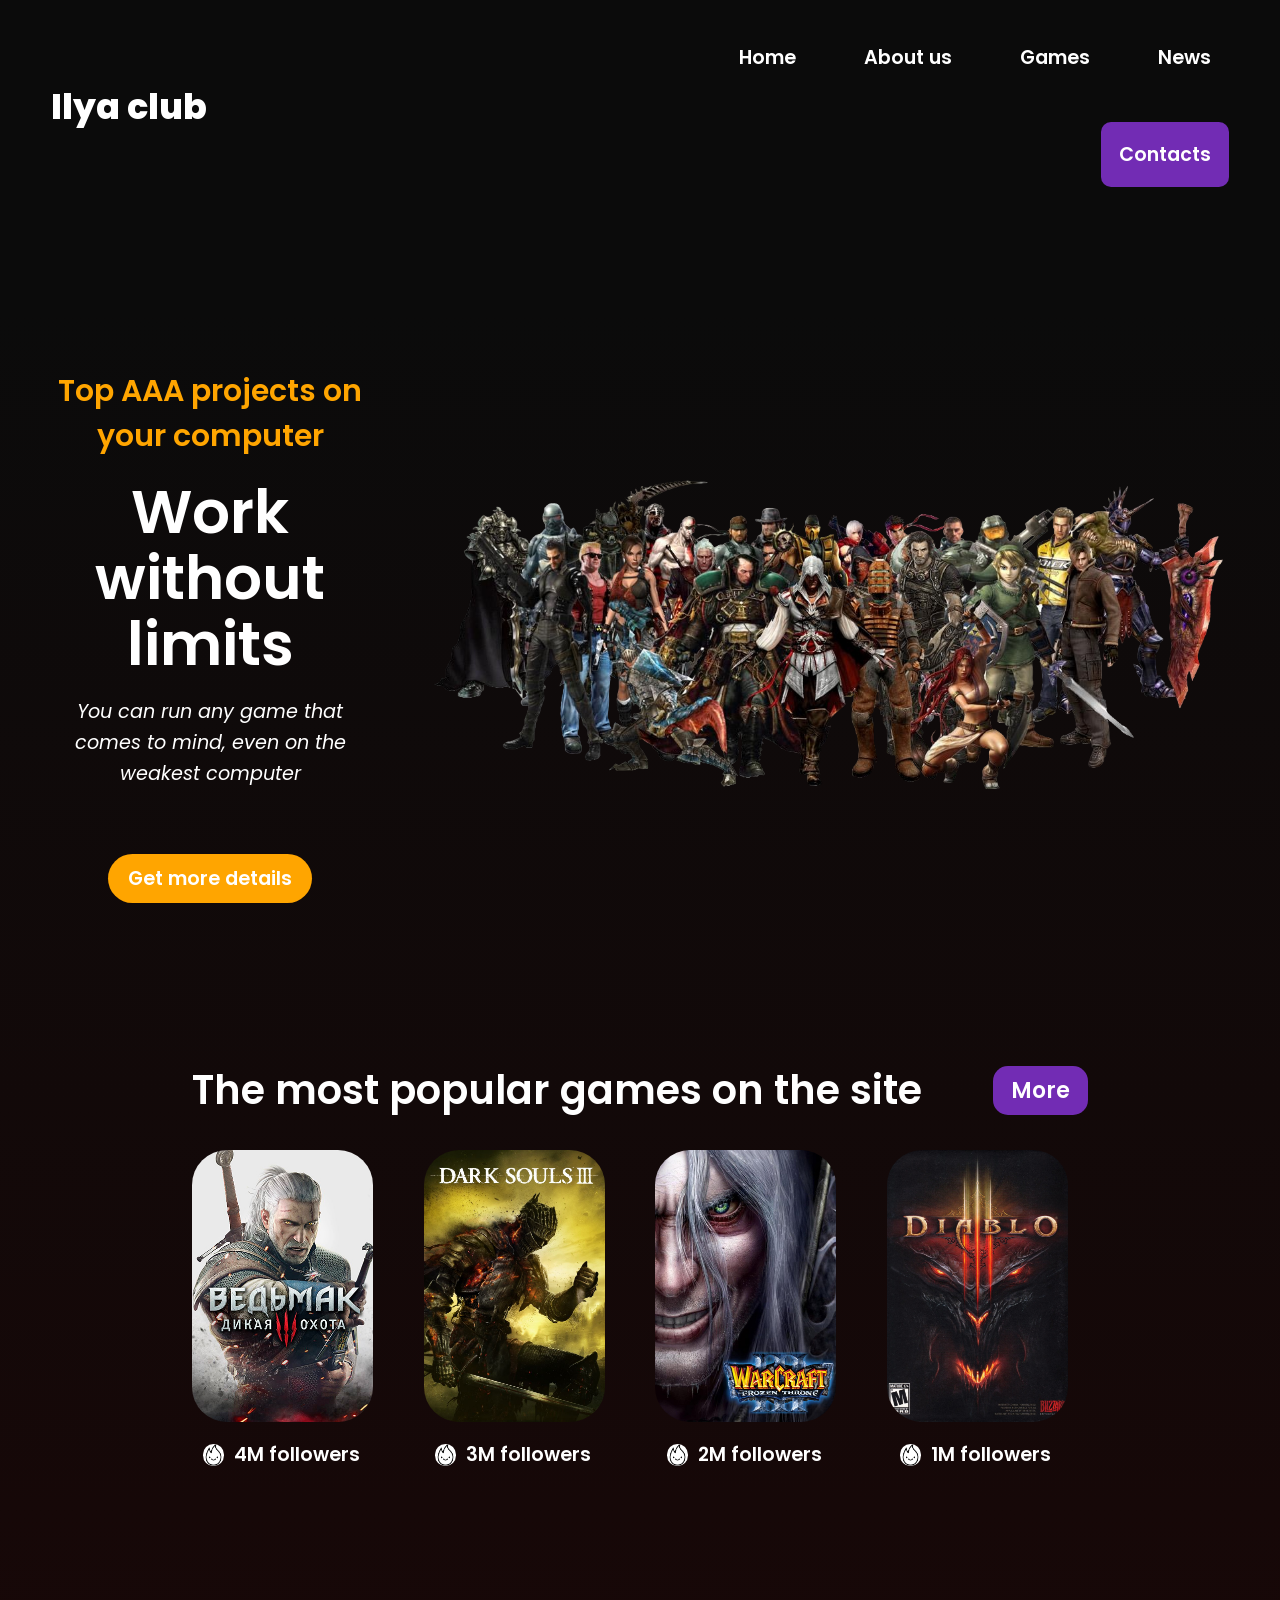
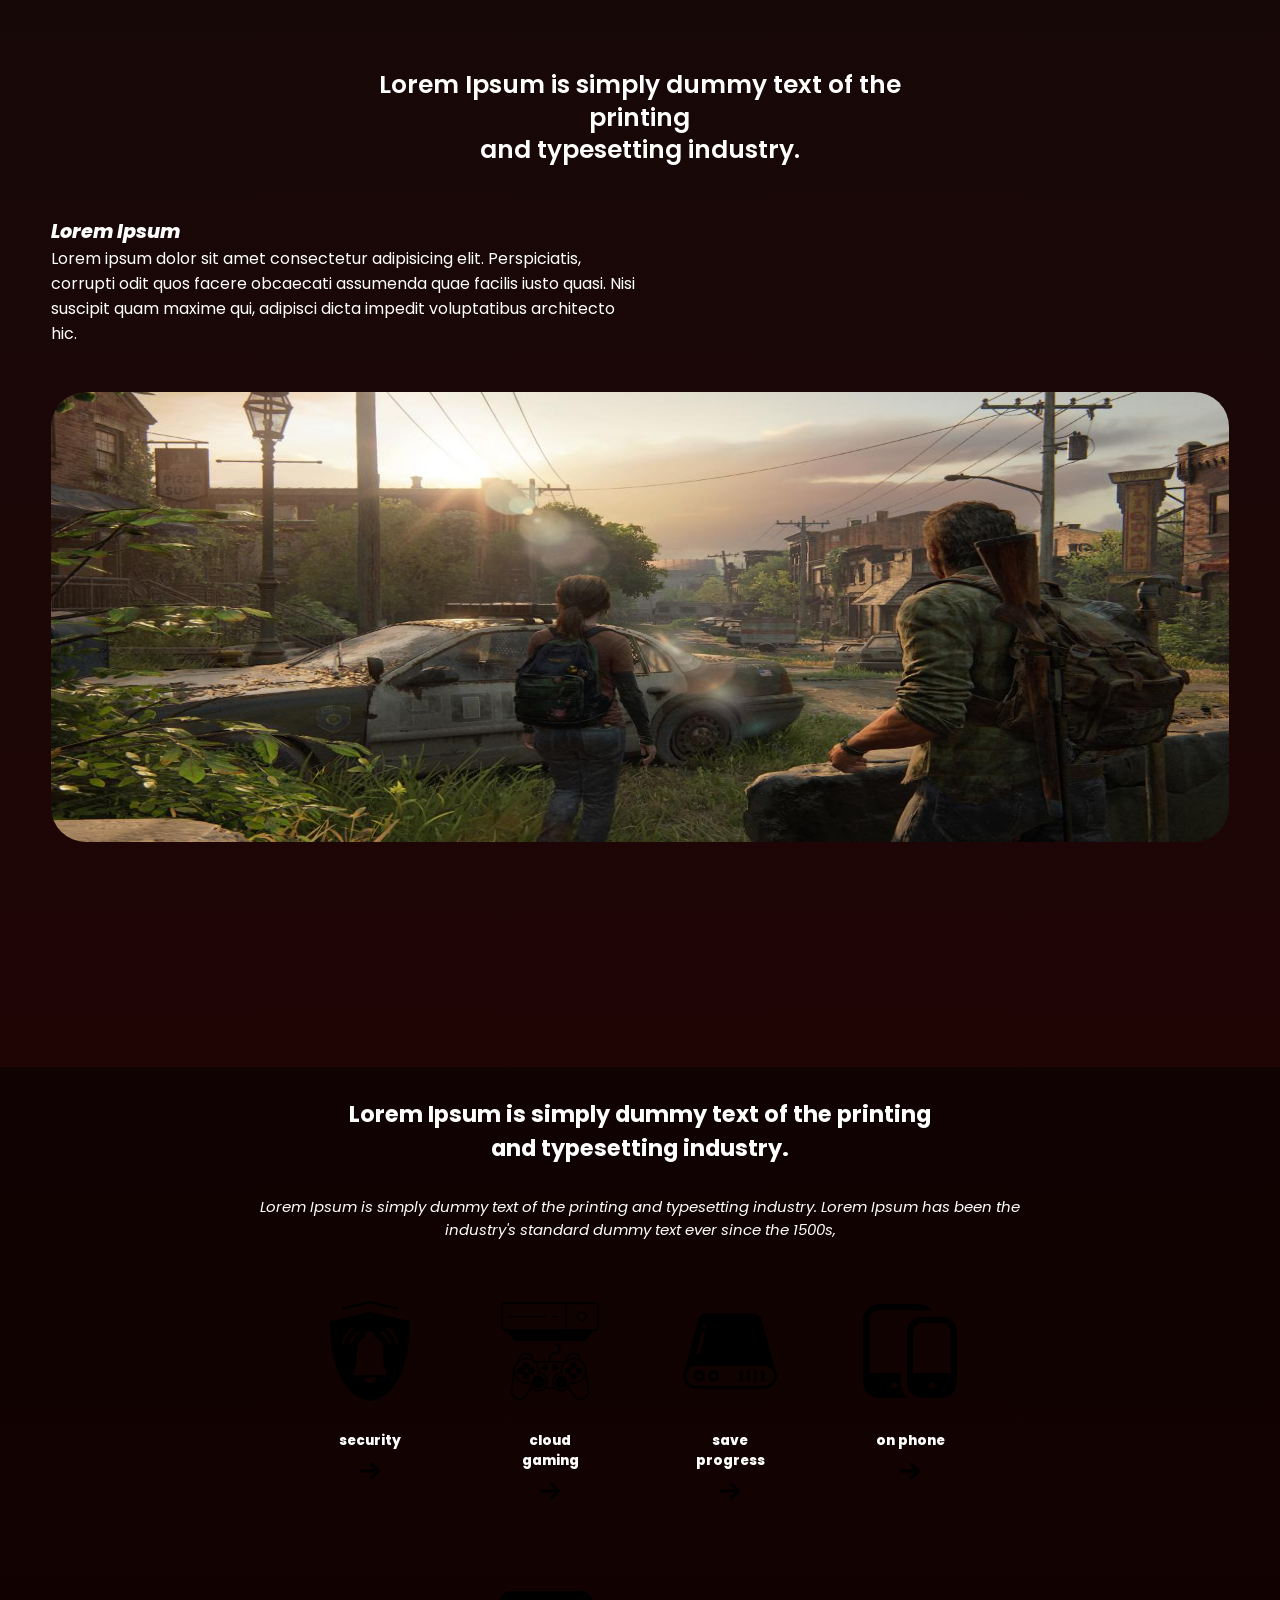
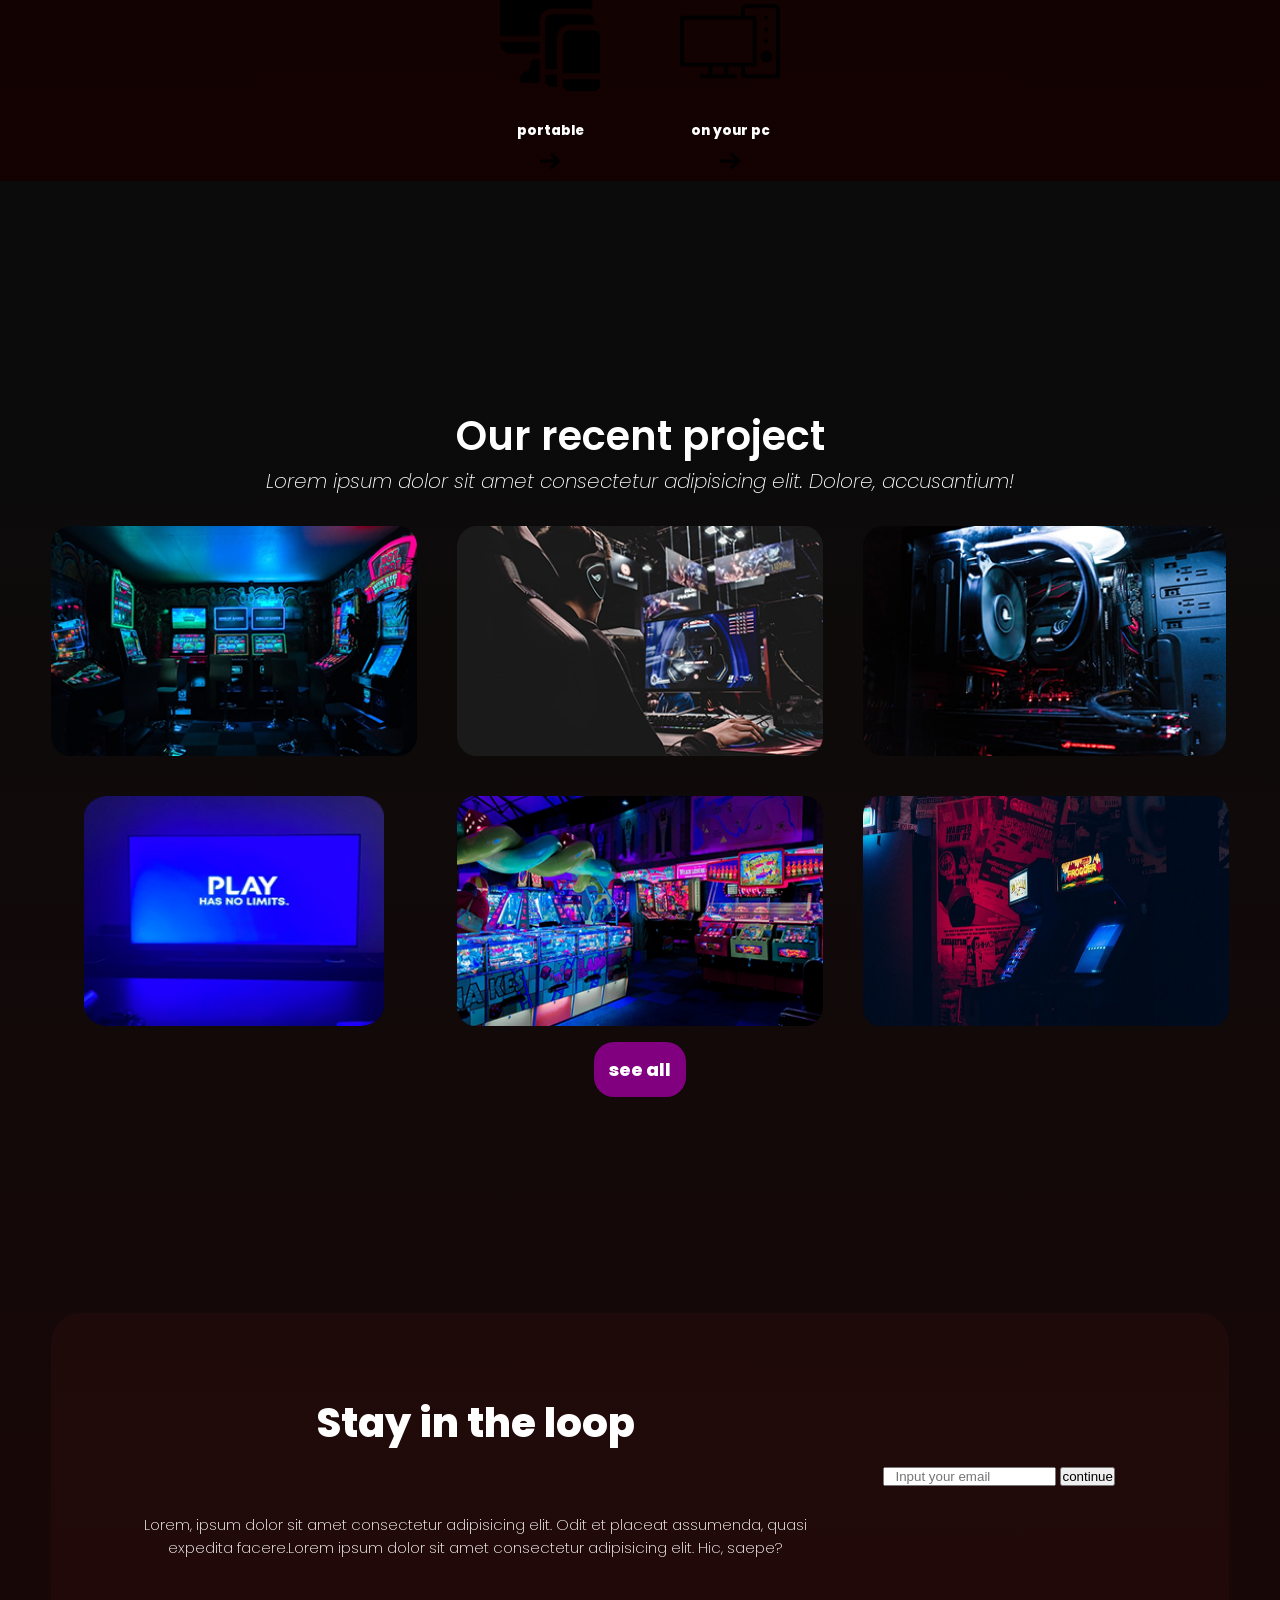
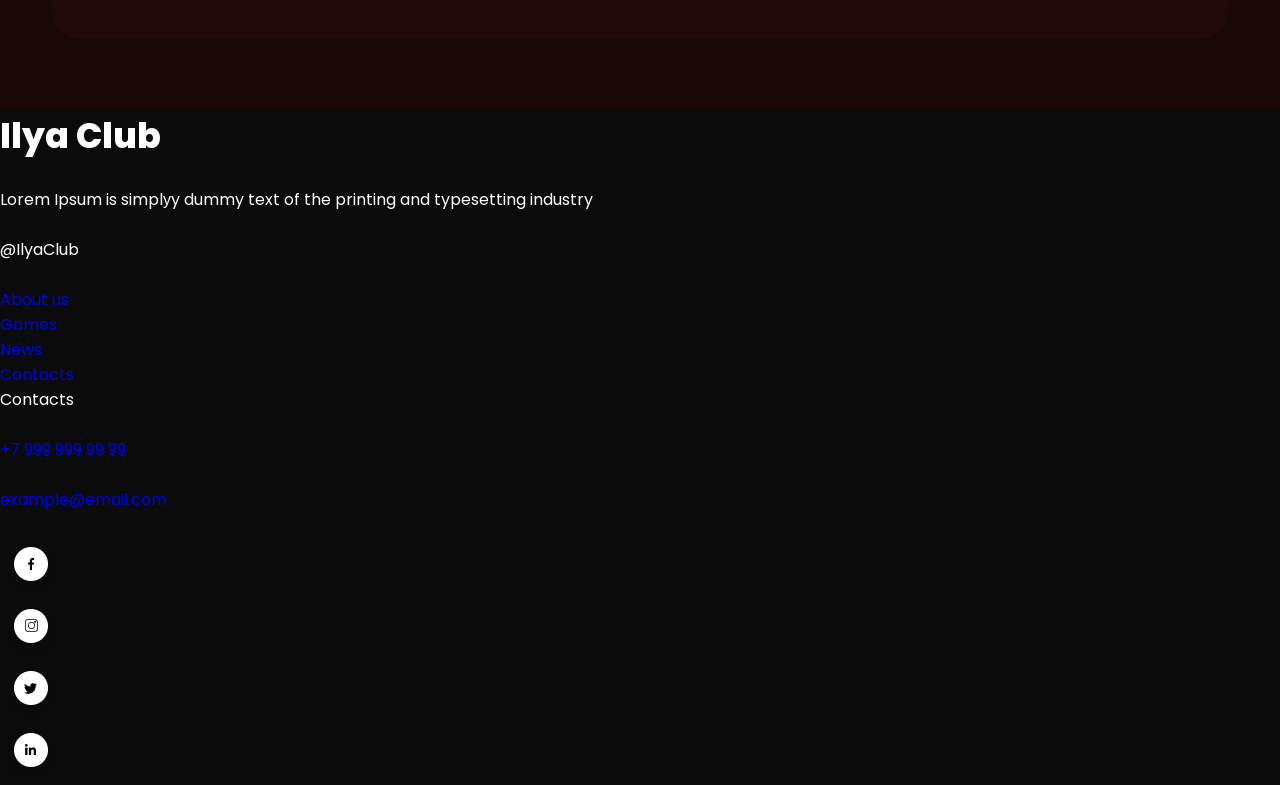
<file: index.html>
<!doctype html>
<html lang="en">
  <head>
    <meta charset="UTF-8" />
    <meta name="viewport" content="width=device-width,  user-scalable=no, initial-scale=1.0", maximum-scale="1.0", minimum-scale="1.0"/>
    <title>Game Website</title>
    <link rel="stylesheet" href="css/main.css" />
  </head>
  <body>
    
    <header class="container">
      <span class="logo">Ilya club</span>
      <nav class="menu">
        <a href="about.html" class="active">Home</a>
        <a href="about.html">About us</a>
        <a href="games.html">Games</a>
        <a href="news.html">News</a>
        <a href="contacts.html" class="menu-btn1">Contacts</a>
      </nav>
    </header>

    <main>
      <section id="gradient">
        <section class="hero">
          <div class="info1">
            <p class="info1-item1">Top AAA projects on your computer</p>
            <p class="info1-item2">Work without limits</p>
            <p class="info1-item3">
              You can run any game that comes to mind, even on the weakest
              computer
            </p>
            <a class="info1-btn1" href="details.html">Get more details</a>
          </div>
          <img
            src="img/game-character 1-no-bg-HD (carve.photos).png"
            class="game-gg"
            alt="Game character"
          />
        </section>

        <section class="popular-section">
          <div class="popular-heading">
            <span class="text">The most popular games on the site</span>
            <a class="popular-games-link" href="games.html">More</a>
          </div>
          <div class="popular-games">
            <div>
              <img
                src="img/The_Witcher_3-_Wild_Hunt_Cover.jpg"
                alt="The Witcher 3: Wild Hunt"
                class="popular-games-img"
              />
              <div class="popular-games-followers">
                <img
                  src="img/fire-element.png"
                  alt="fire"
                  class="followers-item"
                />
                <p class="followers-text">4M followers</p>
              </div>
            </div>
            <div>
              <img
                src="img/Dark_souls_3_cover_art.jpg"
                alt="Dark Souls 3"
                class="popular-games-img"
              />
              <div class="popular-games-followers">
                <img
                  src="img/fire-element.png"
                  alt="fire"
                  class="followers-item"
                />
                <p class="followers-text">3M followers</p>
              </div>
            </div>
            <div>
              <img
                src="img/Warcraft_III_The_Frozen_Throne_Cover.jpg"
                alt="Warcraft III: The Frozen Throne"
                class="popular-games-img"
              />
              <div class="popular-games-followers">
                <img
                  src="img/fire-element.png"
                  alt="fire"
                  class="followers-item"
                />
                <p class="followers-text">2M followers</p>
              </div>
            </div>
            <div>
              <img
                src="img/Diablo_III_cover_720x1080.png"
                alt="Diablo III"
                class="popular-games-img"
              />
              <div class="popular-games-followers">
                <img
                  src="img/fire-element.png"
                  alt="fire"
                  class="followers-item"
                />
                <p class="followers-text">1M followers</p>
              </div>
            </div>
          </div>
        </section>
        <section class="before-popular">
          <p class="before-popular-text1">
            Lorem Ipsum is simply dummy text of the printing<br />
            and typesetting industry.
          </p>
          <div class="before-popular-list">
            <p class="before-popular-text2">Lorem Ipsum</p>
            <p class="before-popular-text3">
              Lorem ipsum dolor sit amet consectetur adipisicing elit.
              Perspiciatis, corrupti odit quos facere obcaecati assumenda quae
              facilis iusto quasi. Nisi suscipit quam maxime qui, adipisci dicta
              impedit voluptatibus architecto hic.
            </p>
            <img
              src="img/lustofus.jpg"
              alt="The Last of Us"
              class="before-popular-img"
            />
          </div>
        </section>
        <section class="razdels">
          <div class="razdels-div-link">
            <p class="razdels-div-text1">
              Lorem Ipsum is simply dummy text of the printing<br />and
              typesetting industry.
            </p>
            <p class="razdels-div-text2">
              Lorem Ipsum is simply dummy text of the printing and typesetting
              industry. Lorem Ipsum has been the<br />industry's standard dummy
              text ever since the 1500s,
            </p>
          </div>

          <div class="knopcy-list">
            <div class="knopca-in-list">
              <img src="img/signalization.png" class="knopcy-i" />
              <p class="knopcy-p">security</p>
              <img src="img/irow.png" class="irow" />
            </div>
            <div class="knopca-in-list">
              <img src="img/ps.png" class="knopcy-i" />
              <p class="knopcy-p">cloud gaming</p>
              <img src="img/irow.png" class="irow" />
            </div>
            <div class="knopca-in-list">
              <img src="img/hdd.png" class="knopcy-i" />
              <p class="knopcy-p">save progress</p>
              <img src="img/irow.png" class="irow" />
            </div>
            <div class="knopca-in-list">
              <img src="img/planshetphone.png" class="knopcy-i" />
              <p class="knopcy-p">on phone</p>
              <img src="img/irow.png" class="irow" />
            </div class="knopca-in-list">
            <div class="knopca-in-list">
              <img src="img/pkphone.png" class="knopcy-i" />
              <p class="knopcy-p">portable</p>
              <img src="img/irow.png" class="irow" />
            </div>
            <div class="knopca-in-list">
              <img src="img/pk.png" class="knopcy-i" />
              <p class="knopcy-p">on your pc</p>
              <img src="img/irow.png" class="irow" />
            </div>
          </div>
        </section>
      </section>
      <section class="gradient2">
        <section class="our-project-section">
          <div>
            <div class="o-p-s-list">
              <p class="o-p-s-l-text1">Our recent project</p>
              <p class="o-p-s-l-text2">
                Lorem ipsum dolor sit amet consectetur adipisicing elit. Dolore,
                accusantium!
              </p>
            </div>
            <div class="img-our-project-section">
              <img src="img/Rectangle 15.png" />
              <img src="img/Rectangle 16.png" />
              <img src="img/Rectangle 17.png" />
              <img src="img/Rectangle 19.png" />
              <img src="img/Rectangle 18.png" />
              <img src="img/Rectangle 20.png" />
          </div>
          <a class="btn-in-ops">see all</a>
          <div class="email-contact">
            <div>
              <p class="text-in-email">Stay in the loop</p>
              <p class="text-in-email2">
                Lorem, ipsum dolor sit amet consectetur adipisicing elit. Odit
                et placeat assumenda, quasi expedita facere.Lorem ipsum dolor
                sit amet consectetur adipisicing elit. Hic, saepe?
              </p>
            </div>
            <form class="input-email">
              <input type="email" placeholder="Input your email" />
              <button href="#">continue</button>
            </form>
          </div>
        </section>
      </section>
    </main>
    <footer>
      <div class="footer-div">
        <p class="logo">Ilya Club</p>
        <br />
        <p>
          Lorem Ipsum is simplуy dummy text of the printing and typesetting
          industry
        </p>
        <br />
        <p>@IlyaClub</p>
        <br />
      </div>
      <div class="footer-div">
        <a href="about.html" class="footer-link-text">About us</a><br />
        <a href="games.html" class="footer-link">Games</a><br />
        <a href="news.html" class="footer-link">News</a><br />
        <a href="contacts.html" class="footer-link">Contacts</a><br />
      </div>
      <div class="footer-div">
        <p class="footer-text-c">Contacts</p>
        <br />
        <a href="tel:+79999999999"><p class="number">+7 999 999 99 99</p></a
        ><br />
        <a href="mailto:example@email.com"
          ><p class="email">example@email.com</p></a
        ><br />
      </div>
      <div class="footer-div">
        <a href="#"
          ><img
            src="img/Group 5.png"
            alt="social media icons"
            class="footer-social-media"
        /></a>
        <a href="#"
          ><img
            src="img/Group 11.png"
            alt="social media icons"
            class="footer-social-media"
        /></a>
        <a href="#"
          ><img
            src="img/Group 10.png"
            alt="social media icons"
            class="footer-social-media"
        /></a>
        <a href="#"
          ><img
            src="img/Group 9.png"
            alt="social media icons"
            class="footer-social-media"
        /></a>
      </div>
    </footer>
  </body>
</html>
</file>
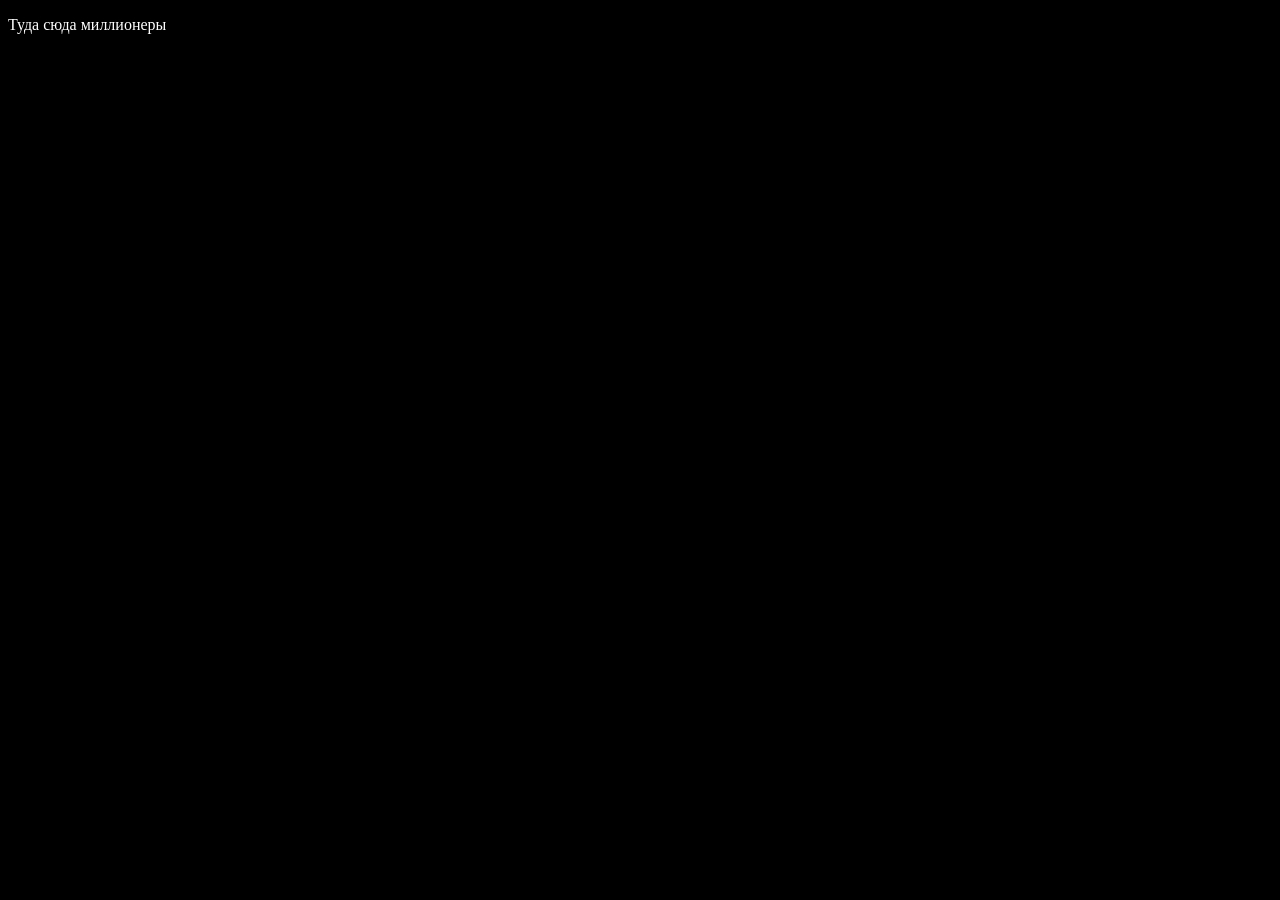
<file: about.html>
<!DOCTYPE html>
<html lang="en">
<head>
    <meta charset="UTF-8">
    <meta name="viewport" content="width=device-width, initial-scale=1.0">
    <title>About us</title>
</head>
<body>
    <style>
        body {
            color: white;
            background-color: black;
        }
    </style>
    <p>Туда сюда миллионеры</p>
</body>
</html>
</file>
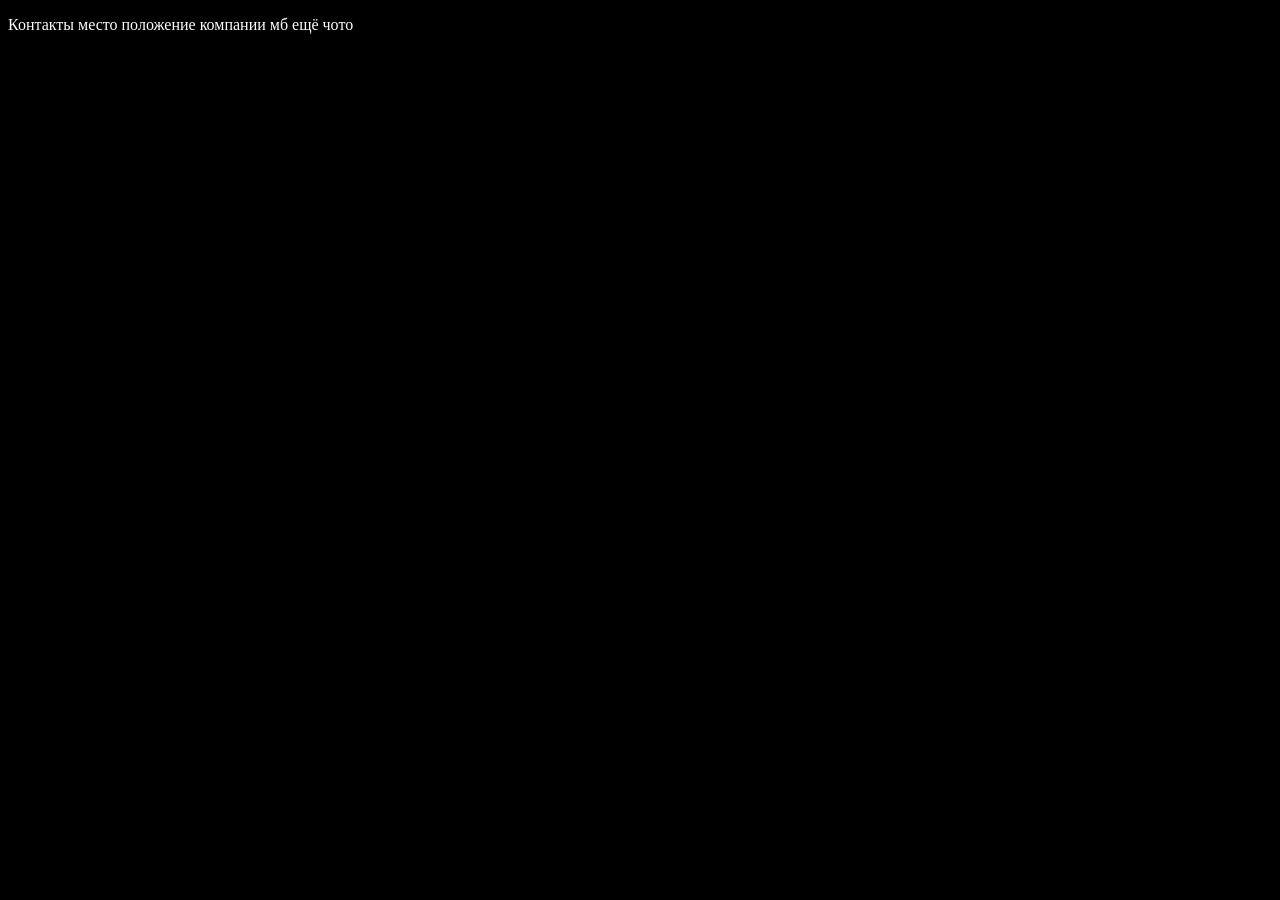
<file: contacts.html>
<!DOCTYPE html>
<html lang="en">
<head>
    <meta charset="UTF-8">
    <meta name="viewport" content="width=device-width, initial-scale=1.0">
    <title>Contacts</title>
</head>
<body>
    <style>
        body {
            color: white;
            background-color: black;
        }
    </style>
    <p>Контакты место положение компании мб ещё чото</p>
</body>
</html>
</file>
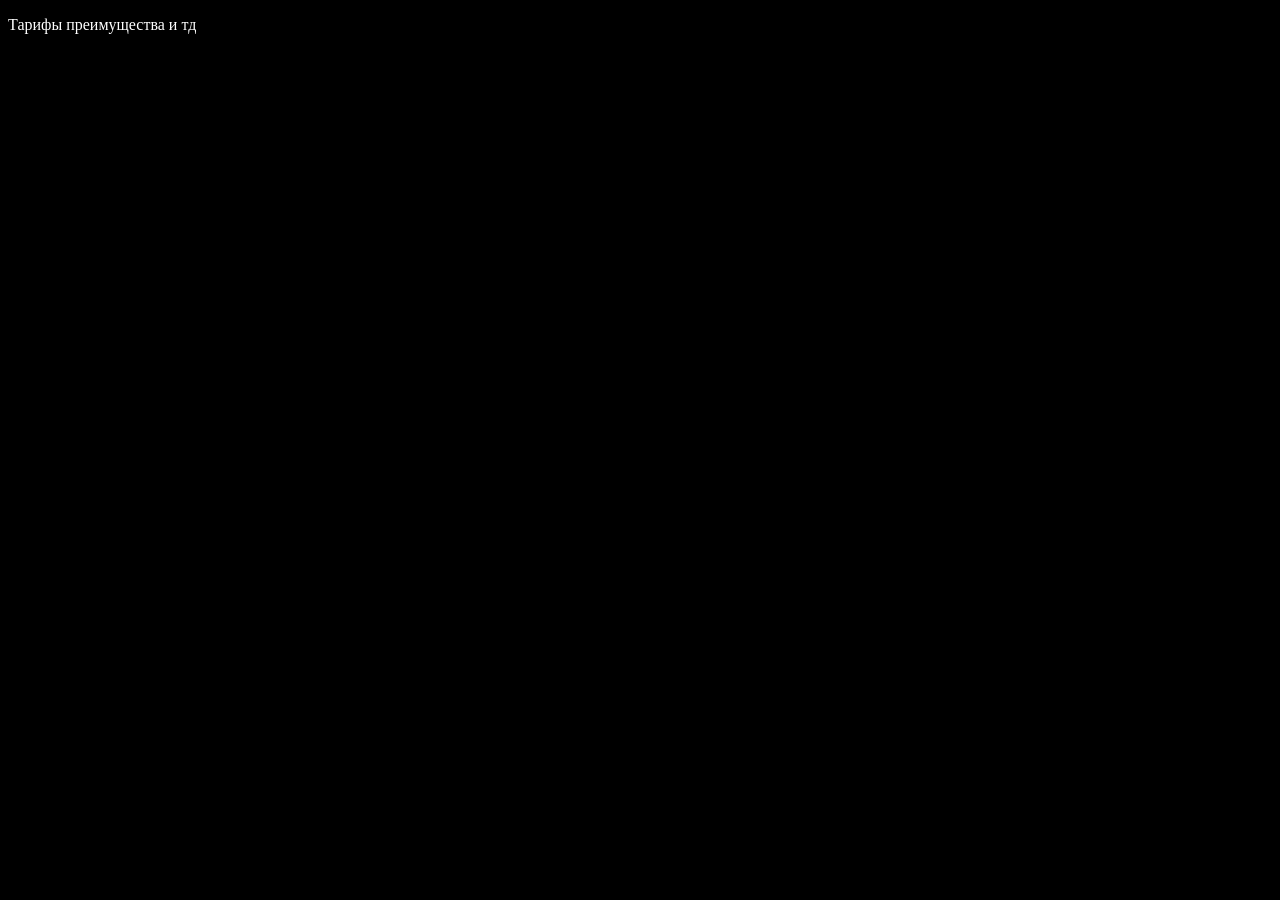
<file: details.html>
<!DOCTYPE html>
<html lang="en">
<head>
    <meta charset="UTF-8">
    <meta name="viewport" content="width=device-width, initial-scale=1.0">
    <title>Details</title>
</head>
<body>
    <style>
        body {
            color: white;
            background-color: black;
        }
    </style>
    <p>Тарифы преимущества и тд</p>
</body>
</html>
</file>
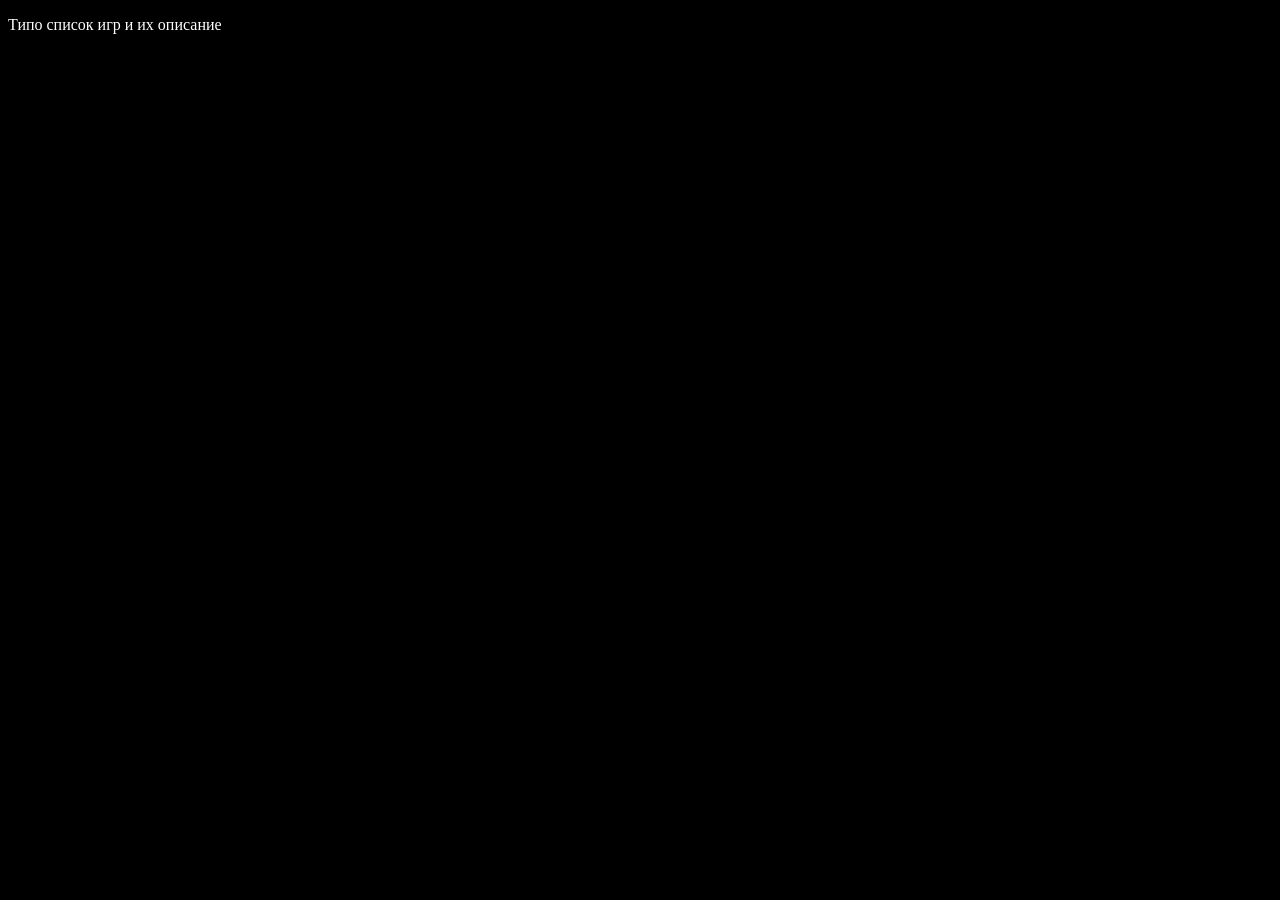
<file: games.html>
<!DOCTYPE html>
<html lang="en">
<head>
    <meta charset="UTF-8">
    <meta name="viewport" content="width=device-width, initial-scale=1.0">
    <title>Games</title>
</head>
<body>
    <style>
        body {
            color: white;
            background-color: black;
        }
    </style>
    <p>Типо список игр и их описание</p>
</body>
</html>
</file>
<file: css/main.css>
@import url('https://fonts.googleapis.com/css2?family=Poppins:wght@400;500;600;700;800&display=swap');

* { box-sizing: border-box; margin: 0; padding: 0; }

html { scroll-behavior: smooth; }

body {
    min-height: 100vh;
    font-family: 'Poppins', sans-serif;
    font-weight: 400;
    background: #0b0b0b;
    color: #fff;
    overflow-x: hidden;
}


a { text-decoration: none; }
img { max-width: 100%; height: auto; display: block; }


.container {
    width: min(2000px, 92%);
    margin: 0 auto;
    padding: 25px 0;
    display: grid;
    grid-template-columns: repeat(2, minmax(0, 1fr));
    justify-content: space-between;
    align-items: center;
    gap: 30px;
}

.logo {
    flex: 0 0 auto;
    color: #fff;
    font-size: clamp(30px, 3vw, 35px);
    font-weight: 800;
    white-space: nowrap;
}

.menu {
    display: flex;
    flex-wrap: wrap;
    justify-content: flex-end;
    align-items: center;
    gap: clamp(12px, 2.5vw, 50px);
    
}

.menu a {
    display: block;
    padding: 2vh 2vh;
    font-size: clamp(15px, 1.5vw, 20px);
    font-weight: 600;
    color: #fff;
}

.menu a:hover { color: orange; }

.menu-btn1 {
    color: white;
    padding: 2vh 2vh;
    font-size: clamp(2px, 5vh, 20px);
    font-weight: 600;
    background: rgb(114, 44, 180);
    border-radius: 10px;
    border: black;
}

.menu-btn1:hover {
    transform: translateY(-5px);
    opacity: .9;
    background: grey;
    cursor: pointer;
}

#gradient {
    background: linear-gradient(
        to bottom,
        #0b0b0b 0%,
        rgba(51, 0, 0, 0.7) 100%
    );
}

.hero {
    width: min(1650px, 92%);
    min-height: clamp(520px, 72vh, 760px);
    margin: 100px auto;
    display: grid;
    grid-template-columns: minmax(0, 1fr) minmax(50%, 2.5fr);
    align-items: center;
    gap: clamp(20px, 5vw, 80px);
}

.info1 {
    text-align: center;
    width: 100%;
    list-style: none;
    padding: 0;
}

.info1-item1 {
    font-size: clamp(22px, 2.4vw, 30px);
    font-weight: 600;
    color: orange;
}

.info1-item2 {
    font-size: clamp(38px, 5vw, 60px);
    line-height: 1.1;
    font-weight: 600;
    color: #fff;
    padding: 20px 0;
}

.info1-item3 {
    margin: 0 auto;
    max-width: 600px;
    font-size: clamp(16px, 1.5vw, 20px);
    font-style: italic;
    line-height: 1.6;
    color: #fff;
}

.info1-btn1 {
    display: inline-block;
    padding: 10px 20px;
    background: orange;
    color: #fff;
    font-size: clamp(16px, 1.5vw, 20px);
    font-weight: 600;
    border-radius: 30px;
    margin-top: clamp(30px, 5vw, 70px);
    transition: transform .2s ease, opacity .2s ease;
}

.info1-btn1:hover {
    background-color: grey;
    transform: translateY(-10px);
    opacity: .9;
    cursor: pointer;
}

.game-gg {
    position: static;
    justify-self: center;
    width: min(1400px, 100%);
    min-height: 100%;
    padding: 0;
    height: auto;
    object-fit: contain;
}


.popular-section {
    width: min(1400px, 92%);
    margin: 0 auto;
    max-width: 70%;
}

.popular-heading {
    display: flex;
    align-items: center;
    justify-content: space-between;
    gap: 20px;
    margin-bottom: 30px;
}

.text {
    position: static;
    display: block;
    padding: 0;
    margin: 0;
    color: white;
    font-size: clamp(26px, 3.2vw, 40px);
    font-weight: 600;
}

.popular-games-link {
    position: static;
    display: inline-block;
    padding: 8px 18px;
    margin: 0;
    background-color: rgb(114, 44, 180);
    color: white;
    font-size: clamp(16px, 2vw, 22px);
    font-weight: 600;
    border-radius: 15px;
    white-space: nowrap;
}

.popular-games-link:hover {
    background-color: grey;
    transform: translateY(-2px);
    opacity: .9;
}

.more-information_text {
    display: flex;
    justify-content: center;
    color: white;
}

.popular-games {
    display: grid;
    grid-template-columns: repeat(auto-fit, minmax(0, 1fr));
    gap: 30px;
}

.popular-games-img {    
    max-width: 90%;
    border-radius: 35px;
}

.followers-item {
    max-width: 12%;
    background-color: #fff;
    border-radius: 35px;
    margin-top: 10px;
}

.popular-games-followers {  
    display: flex;
    align-items: center;
    justify-content: center;
    margin-right: 1.8vw;
    margin-top: 1vh;
    gap: 10px;
}

.followers-text {
    margin-top: 1vh;
    color: white;
    font-size: clamp(7px, 1.5vw, 20px);
    font-weight: 600;
}

.before-popular {
    width: min(1400px, 92%);
    margin: 0 auto;
}

.before-popular-text1 {
    margin: 0 auto;
    max-width: 50%;
    font-size: clamp(25px, 1.5vw, 35px);
    font-weight: 600;
    line-height: 1.3;
    margin-top: 200px;
    text-align: center;
}

.before-popular-list {
    margin-top: 50px;   
}

.before-popular-text2 {
    font-size: clamp(16px, 1.5vw, 30px);
    font-weight: 800;
    font-style: italic;
}

.before-popular-text3 {
    max-width: 50%;
    font-size: clamp(8px, 1.5vw, 16px);
    font-weight: regular;
}

.before-popular-img {
    width: 100%;
    height: clamp(200px, 50vh, 700px);
    border-radius: 35px;
    margin-top: 46px;
}

.razdels {
    width: min(2000px, 100%);
    margin: 25vh auto;
    background: linear-gradient(rgba(0, 0, 0, 0.5), rgba(0, 0, 0, 0.5)), url('https://coop-land.ru/uploads/posts/2020-06/1592483333_10-1080p.jpg');
    background-repeat: no-repeat;
    background-size: cover;
}


.razdels-div {    
    width: min(1400px, 92%);
    margin: 0 auto;
}

.razdels-div-link {
    text-align: center;
}

.razdels-div-text1 {
    padding: 30px;
    font-size: clamp(10px, 2.5vh, 30px);
    font-weight: bold;
}

.razdels-div-text2 {
    font-size: clamp(5px, 2vh, 15px);
    font-weight: regular;
    font-style: italic;
}


.knopcy-list {
    max-width: 50%;
    margin: 30px auto;
    padding-top: 30px;
    display: grid;
    grid-template-columns: repeat(4, minmax(0, 1fr));
    gap: 80px;
    justify-content: center;
    text-align: center;
    font-size: clamp(1px, 2vh, 20px);
    font-weight: 800;
}

.knopca-in-list:nth-child(5) {
    grid-column: 2;
}

.knopcy-i {
    margin: 0 auto;
    padding-bottom: 20px;
    min-width: 20px;
}

.knopcy-p {
    margin: 10px auto;
    font-size: clamp(1px, 1.5vh, 15px);
}

.irow {
    margin: 10px auto;
    display: block;
    width: 20%;
    min-width: 10px;
    cursor: pointer;
}

.our-project-section {
    width: min(1400px, 92%);
    margin: 0 auto;
    text-align: center;
}

.gradient2 {
    background: linear-gradient(
        to bottom,
        #0b0b0b 0%,
        rgba(51, 0, 0, 0.377) 100%
    );
}

.o-p-s-l-text1 {
    font-size: clamp(10px, 5vh, 40px);
    font-weight: 600;
}

.o-p-s-l-text2 {
    font-size: clamp(5px, 3vh, 20px);
    font-weight: 200;
    font-style: italic;
}

.img-our-project-section {
    margin: 30px auto;
    display: grid;
    grid-template-columns: repeat(3, minmax(0, 1fr));
    align-items: center;
    gap: 40px;
}

.img-our-project-section img {
    height: 230px;
}

.img-our-project-section img:nth-child(4) {
    width: clamp(200px, 25vw, 300px);
    margin: 0 auto;
}

.btn-in-ops {
    background-color: purple;
    padding: 15px 15px;
    border-radius: 20px;
    font-size: clamp(1px, 2vh, 30px);
    font-weight: 800;
}

.btn-in-ops:hover {
    background-color: grey;
    transform: translateY(-10px);
    opacity: .9;
    cursor: pointer;
}

.email-contact {
    background-color: rgba(180, 44, 44, 0.055);
    border-radius: 30px;
    margin-top: 300px;
    transform: translateY(-70px);
    padding: 50px;
    display: grid;
    grid-template-columns: minmax(0, 2fr) minmax(0, 1fr);
    align-items: center;
}

.text-in-email {
    padding-left: 30px;
    padding-top: 30px;
    font-size: clamp(1px, 5vh, 40px);
    font-weight: 800;
    margin-bottom: 30px;
}

.text-in-email2 {
    padding-left: 30px;
    padding-top: 30px;
    font-size: clamp(1px, 3vh, 15px);
    font-weight: 200;
    margin-bottom: 30px;
}

.input-email {
.our-project-section-div {
    margin: 100px auto;
}

.input-email {
    display: flex;
    align-items: center;
    overflow: hidden;
}

.input-email input {
    flex-grow: 1;
    border: none;
    outline: none;
    font-size: clamp(1px, 2vh, 15px);
    border-radius: 10px;
    width: 30%;
    height: clamp(30px, 5vh, 50px);
}

input::placeholder {
    padding-left: 10px;
}

.input-email button{
    position: relative;
    left: -31%;
    width: 30%; 
    border: none;
    padding: 10px 10px;
    font-size: clamp(1px, 1.5vh, 20px);
    font-weight: 600;
    background-color: orange;
    border-radius: 10px;
    color: whitesmoke;  
    cursor: pointer;
}

.input-email button:hover {
  background: purple;
} */

.input-email {
    position: relative; 
    width: 100%;
    max-width: 400px;
}

.input-email input {
    width: 100%;
    height: 6vh;
    border-radius: 15px;
    border: none;
    padding-right: 25%; 
}

input::placeholder {
    padding-left: clamp(1px, 1vh, 10px);
}

.input-email button {
    position: absolute;
    right: 3%; 
    top: 50%; 
    transform: translateY(-50%);    
    width: 20%;
    height: 4vh;
    background-color: orange;
    border-radius: 10px;
    border: none;
}

.input-email button:hover {
    cursor: pointer;
    background-color: green;
}


footer {
    display: block;
    padding: 40px 0;
    width: min(1400px, 92%);
    margin: 0 auto;
    display: grid;
    grid-template-columns: minmax(0, 4fr) minmax(0, 2fr) minmax(0, 3fr) minmax(0, 1fr);
    gap: 50px;
}

.footer-div {
    list-style: none;
    font-size: clamp(10px, 1vw, 20px);
}

.footer-link {
    display: block;
    font-size: clamp(10px, 1vw, 20px);
    font-weight: 400;
    color: #fff;
}

.footer-link-text {
    display: block;
    font-size: clamp(15px, 1.5vw, 40px);
    font-weight: 600;
    color: #fff;
    margin-bottom: 10px;
}

.number, .email {
    color: rgba(255, 166, 0, 0.651);
}


/* mobile */

@media (max-width:1100px) {
    .knopcy-list{
        grid-template-columns: repeat(3, minmax(0, 1fr));
    }
    .img-our-project-section {
        grid-template-columns: repeat(2, minmax(0, 1fr));
    }
}

@media (max-width:900px) {
    .container {
        grid-template-columns: minmax(0, 1fr);
    }
    .logo {
        margin: 0 auto;
    }
    .hero {
        grid-template-columns: minmax(0, 1fr);
    }
    .menu {
        margin: 0 auto;
    }
    .popular-games {
        grid-template-columns: repeat(2, minmax(0, 1fr));
    }

    
}

@media (max-width:700px) {
    .knopcy-list{
        grid-template-columns: repeat(2, minmax(0, 1fr));
    }
    .knopca-in-list:nth-child(6) {
        grid-row: 3;
    } 
    .img-our-project-section {
        grid-template-columns: repeat(1, minmax(0, 1fr));
        
    }
    
}

@media (max-width: 450px) {
    .container {
        grid-template-columns: repeat(2, minmax(0, 1fr));
    }
    .popular-games {
        grid-template-columns: minmax(0, 1fr);
    }
    .followers-text {
        font-size: 3vh;
    }
}
</file>
